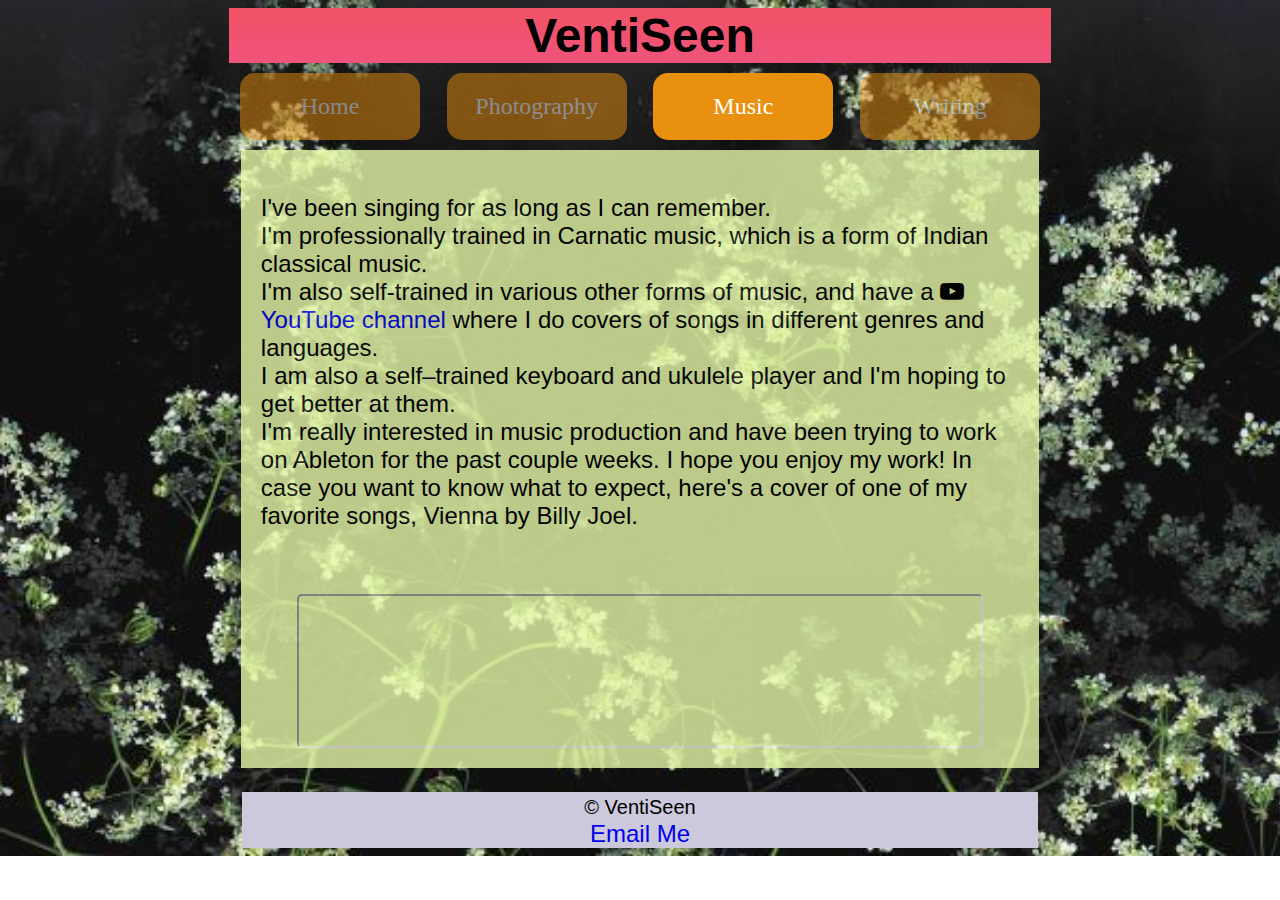
<file: HTML/music.html>
<!DOCTYPE html>
<html lang = "en">
  <head>
    <link rel="stylesheet" href="https://cdnjs.cloudflare.com/ajax/libs/font-awesome/4.7.0/css/font-awesome.min.css">
    <meta charset="utf-8">
    <meta name="viewport" content="width=device-width, initial-scale=1">
    <title>VentiSeen&mdash;Music</title>
      <link rel="stylesheet" href="CSS/trial.css">
  </head>

  <body>
      <header>
        <h1>VentiSeen</h1>
        <nav>
            <a href="index.html">Home</a>
            <a href="photography.html">Photography</a>
            <a href="music.html" class="active">Music</a>
            <a href="writing.html">Writing</a>
        </nav>

      </header>

      <section>
        <p>I've been singing for as long as I can remember.<br>
          I'm professionally trained in Carnatic music, which is a form of Indian classical music.<br>
          I'm also self-trained in various other forms of music,
          and have a
          <i class="fa fa-youtube-play" aria-hidden="true"></i><a href="https://www.youtube.com/channel/UCjRWJy33wPWzGQbwERkVoGw" target="_blank"> YouTube channel</a>
          where I do covers of songs in different genres and languages.<br>
          I am also a self&ndash;trained keyboard and ukulele player and I'm hoping to get better at them.<br>
          I'm really interested in music production and have been trying to work on Ableton for the past couple weeks.
          I hope you enjoy my work!

          In case you want to know what to expect, here's a cover of one of my favorite songs, Vienna by Billy Joel.
        </p>
      </section>

      <section>
        <iframe  id = "vienna" src="https://www.youtube.com/embed/o9CHzJf8nkQ" allow="accelerometer; autoplay; clipboard-write; encrypted-media; gyroscope; picture-in-picture" allowfullscreen></iframe>
      </section>
      <footer>
        <small>&copy; VentiSeen</small><br>
        <a href="mailto:shreyav2871@gmail.com?subject=Checking%20In&body=Hope%20you%20are%20okay">Email Me</a>

      </footer>
  </body>
</file>
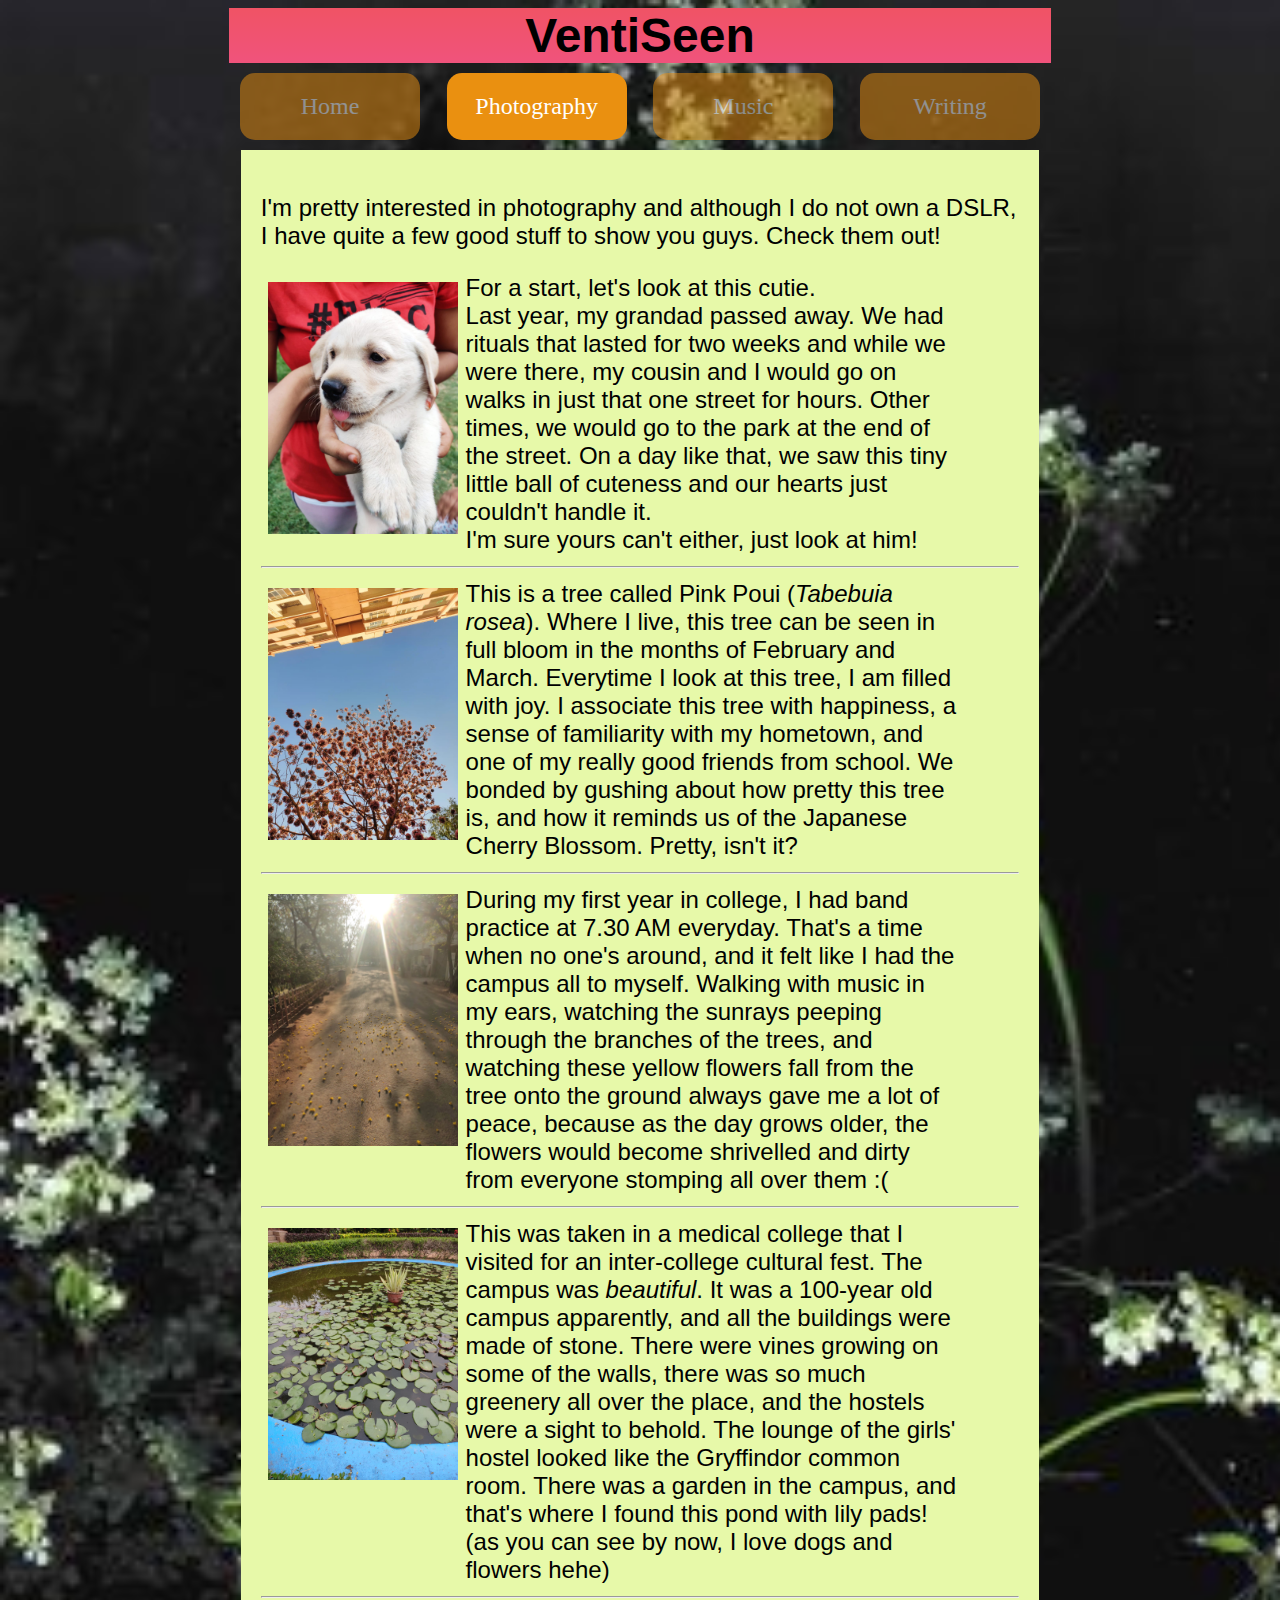
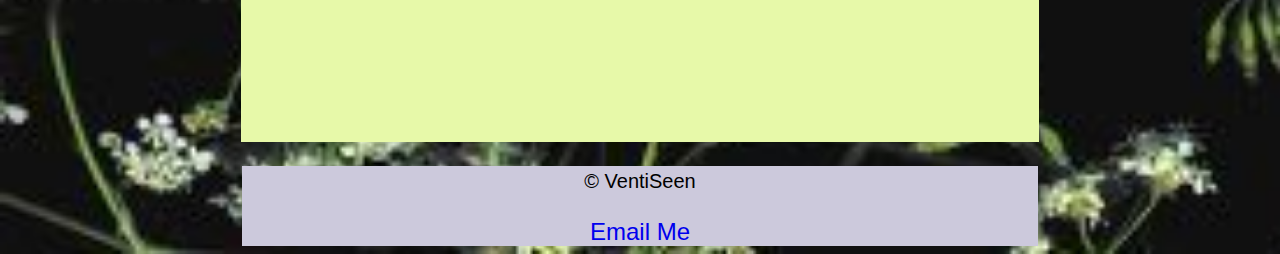
<file: HTML/photography.html>
<!DOCTYPE html>
<html lang = "en">
  <head>
    <link rel="stylesheet" href="https://cdnjs.cloudflare.com/ajax/libs/font-awesome/4.7.0/css/font-awesome.min.css">
    <meta name="viewport" content="width=device-width, initial-scale=1">
    <meta charset="utf-8">
    <link rel="stylesheet" href="CSS/trial.css">
    <title>VentiSeen&mdash;Photography</title>
  </head>

  <body id="top">
      <header class='sticky'>
        <h1>VentiSeen</h1>
        <nav>
        <a href="index.html">Home</a>
        <a href="photography.html" class="active">Photography</a>
        <a href="music.html">Music</a>
        <a href="writing.html">Writing</a>
        </nav>

      </header>

      <script type="text/javascript">
      function upDate(previewPic){

}

function unDo(){
   document.getElementById("image").style.backgroundImage = "url('')";
   document.getElementById("image").innerHTML = "Hover over an image below to display here.";
}
      </script>

      <section id=photography>
        <p>I'm pretty interested in photography and although I do not own a DSLR, I have quite a few good stuff to show you guys.
        Check them out!</p>

          <img src="Images/doggo.jpg" alt="labrador pup with tongue out" class=picswstory>

            <p class="story">For a start, let's look at this cutie.<br> Last year, my grandad passed away.
            We had rituals that lasted for two weeks and while we were there, my cousin and I would go on walks in
            just that one street for hours. Other times, we would go to the park at the end of the street. On a day like
            that, we saw this tiny little ball of cuteness and our hearts just couldn't handle it.<br>I'm sure yours can't
            either, just look at him!
          </p><hr>

          <img src="Images/pinkpoui.jpg" alt="pink poui" class=picswstory>
            <p class=story>This is a tree called Pink Poui (<i>Tabebuia rosea</i>). Where I live, this tree can be seen in full bloom
              in the months of February and March. Everytime I look at this tree, I am filled with joy. I associate this tree with happiness,
              a sense of familiarity with my hometown, and one of my really good friends from school. We bonded by gushing about how pretty
              this tree is, and how it reminds us of the Japanese Cherry Blossom. Pretty, isn't it?
            </p><hr>

            <img src="Images/yellow.jpg" alt="sunshine" class=picswstory>
              <p class=story>During my first year in college, I had band practice at 7.30 AM everyday. That's a time when no one's around,
                and it felt like I had the campus all to myself. Walking with music in my ears, watching the sunrays peeping through the branches
                of the trees, and watching these yellow flowers fall from the tree onto the ground always gave me a lot of peace, because as the
                day grows older, the flowers would become shrivelled and dirty from everyone stomping all over them :(
              </p><hr>

              <img src="Images/lilypads.jpg" alt="lilypads" class=picswstory>
                <p class=story>This was taken in a medical college that I visited for an inter-college cultural fest. The campus was
                <i>beautiful</i>. It was a 100-year old campus apparently, and all the buildings were made of stone. There were vines
                growing on some of the walls, there was so much greenery all over the place, and the hostels were a sight to behold. The
                  lounge of the girls' hostel looked like the Gryffindor common room. There was a garden in the campus, and that's where I found
                  this pond with lily pads! (as you can see by now, I love dogs and flowers hehe)</p><hr><br><br><br><br>

          </section>
      <footer>
        <small>&copy; VentiSeen</small><br>
        <p></p>
        <a href="mailto:shreyav2871@gmail.com?subject=Checking%20In&body=Hope%20you%20are%20okay">Email Me</a>
      </footer>
  </body>
</file>
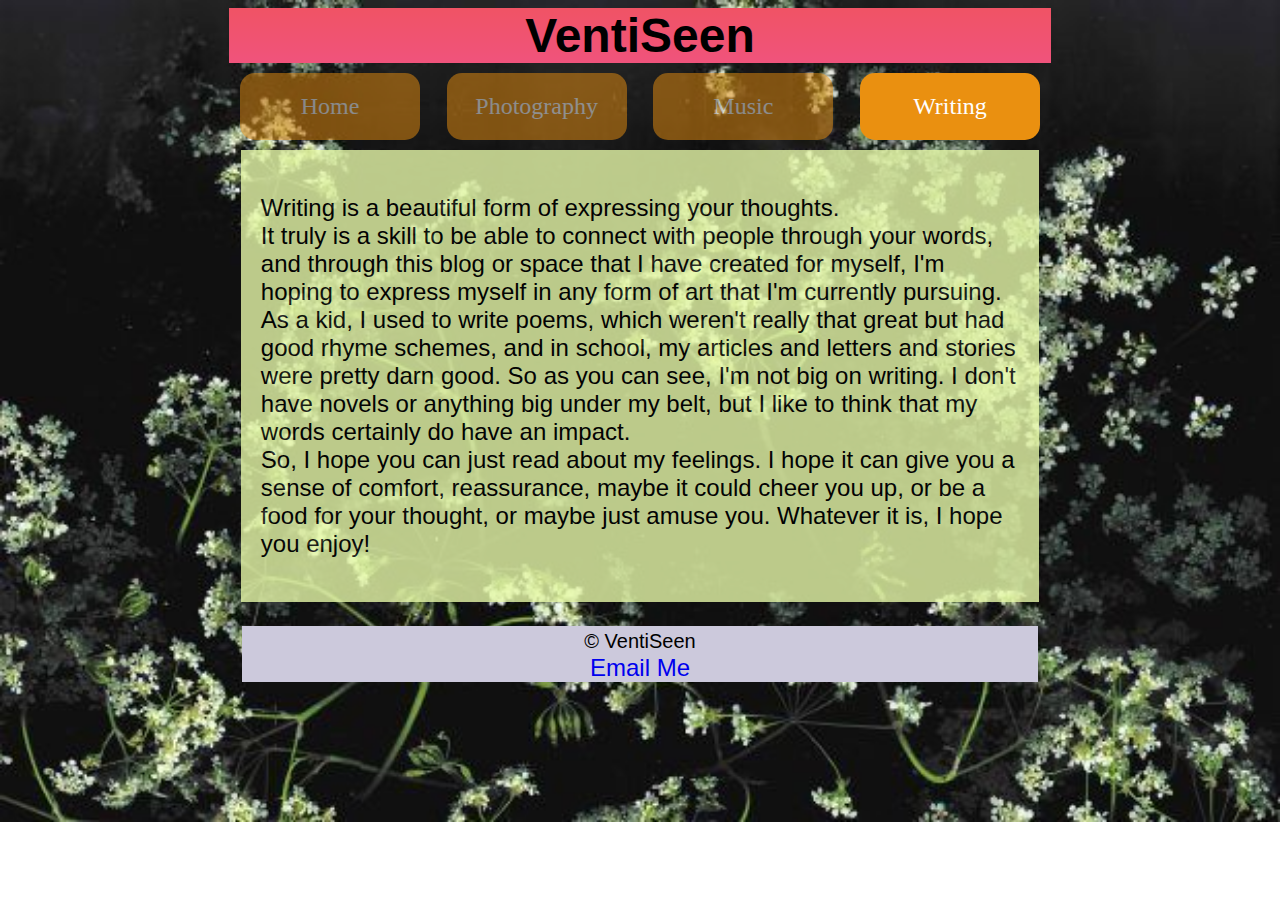
<file: HTML/writing.html>
<!DOCTYPE html>
<html lang = "en">
  <head>
    <meta charset="utf-8">
      <link rel="stylesheet" href="CSS/trial.css">
      <meta name="viewport" content="width=device-width, initial-scale=1">
    <title>VentiSeen&mdash;Writing</title>
  </head>

  <body>
      <header>
        <h1>VentiSeen</h1>
        <nav>
        <a href="index.html">Home</a>
        <a href="photography.html">Photography</a>
        <a href="music.html">Music</a>
        <a href="writing.html" class="active">Writing</a>
        </nav>

      </header>

      <section>
        <p>
          Writing is a beautiful form of expressing your thoughts.<br>
          It truly is a skill to be able to connect with people through your words, and through this blog or
          space that I have created for myself, I'm hoping to express myself in any form of art that I'm currently pursuing.<br>
          As a kid, I used to write poems, which weren't really that great but had good rhyme schemes, and in school, my
          articles and letters and stories were pretty darn good. So as you can see, I'm not big on writing. I don't have
          novels or anything big under my belt, but I like to think that my words certainly do have an impact.<br>
          So, I hope you can just read about my feelings. I hope it can give you a sense of comfort, reassurance, maybe it could
          cheer you up, or be a food for your thought, or maybe just amuse you. Whatever it is, I hope you enjoy!
        </p>
      </section>

      <footer>
        <small>&copy; VentiSeen</small><br>
        <a href="mailto:shreyav2871@gmail.com?subject=Checking%20In&body=Hope%20you%20are%20okay">Email Me</a>

      </footer>
  </body>
</file>
<file: HTML/CSS/trial.css>
body{
  background-image: url("../Images/dark.jpg");
  background-repeat: no-repeat;
  background-size: cover;
  font-size: 150%;
  font-family:"Trebuchet MS", Helvetica, sans-serif;
}


h1{
  background-image: linear-gradient(180deg, #f05365, #f0537c);
  font-family: Calibri, sans-serif;
  width: 65%;
  margin:auto;
}

header, footer{
  text-align: center;
}

footer{
  background: #ccc9dc;
  width: 63%;
  margin: 0 auto;
  margin-top: 1em;
}

a{
  text-decoration: none;
}

nav a{
  font-family: "Palatino Linotype", "Book Antiqua", Palatino, serif;
  color: #FFFFFF;
  display: inline-block;
  background: #ea9010;
  padding: 20px;
  width: 140px;
  margin: 10px;
  border: 10px;
  border-radius: 15px;
  text-align: center;
  text-decoration: none;
  font-weight: 120%;
  opacity: 0.5;
}


section{
  background-color: #ffffff;
  opacity: 0.8;
  font-weight: 150%;
  padding: 20px;
  width: 60%;
  margin:auto;
}


#photography{
  opacity: 1;
}

@media all and (min-width: 320px){
  section, .gmap_canvas{
    background-color: #ffffff;
    opacity: 0.8;
    font-weight: 150%;
    padding: 20px;
    width: 80%;
    margin:auto;
  }
}

@media all and (min-width: 550px){
  section, .gmap_canvas{
    background-color: #e7f9a9;
    opacity: 0.8;
    font-weight: 150%;
    padding: 20px;
    width: 60%;
    margin: 0 auto;
  }
}


.active, a:hover{
  opacity: 1.0;
}

.ig:hover{
  transform: rotate(360deg);
  border: 5px solid;
  border-radius: 15px;
  width: 5%;
}

iframe{
  display: block;
  margin: 0 auto;
  width: 90%;
  border: solid none;
  border-radius: 5px;
}


.picswstory{
  display: inline-block;
  float: left;
  line-height: 30%;
  width: 30%;
  margin: 1%;
  position: relative;
  top: inherit;
}

.picswstory:hover{
  border-radius: 15px;
}

.story{
  display: inline-block;
  width: 65%;
  padding: 1;
}

@media all and (min-width: 300px){
  .picswstory, .story{
    display: block;
    margin: 0 auto;
    width: 100%;
  }
}

@media all and (min-width: 500px){
  .picswstory, .story{
    display: block;
    margin: 0 auto;
    width: 100%;
  }
}

@media all and (min-width: 900px){
  .picswstory{
    display: inline-block;
    float: left;
    line-height: 30%;
    width: 25%;
    margin: 1%;
    position: relative;
    top: inherit;
  }

  .picswstory:hover{
    border-radius: 15px;
  }

  .story{
    display: inline-block;
    width: 65%;
    padding: 1;
  }
}
</file>
